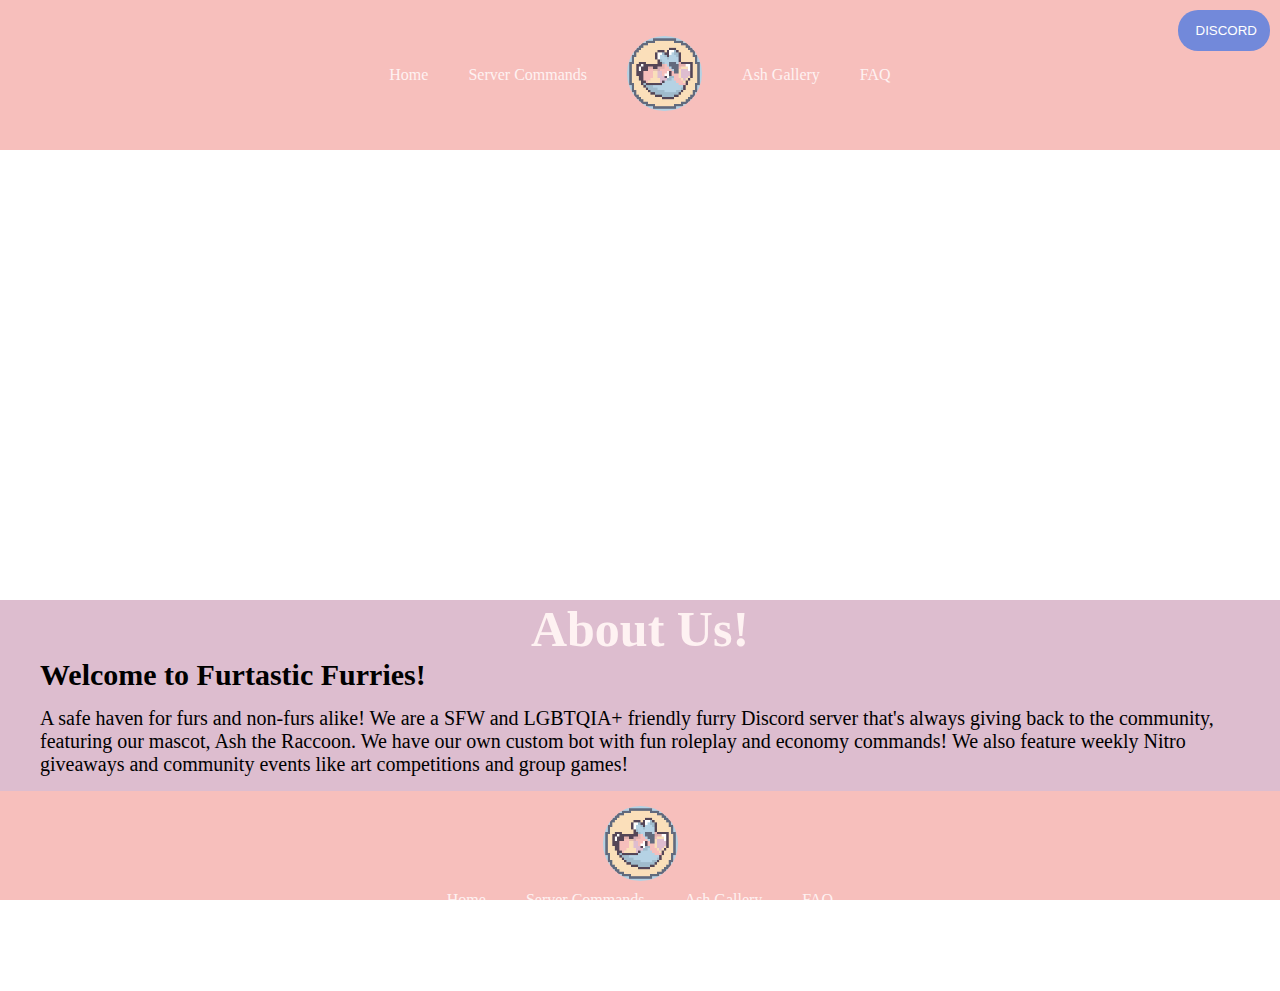
<file: html/index.html>
<!DOCTYPE html>
<html lang="en">

<head>
    <meta charset="UTF-8">
    <meta http-equiv="X-UA-Compatible" content="IE=edge">
    <meta name="viewport" content="width=device-width, initial-scale=1.0">
    <!--Stylesheets below here-->
    <link rel="stylesheet" href="../public/stylesheets/styles.css" />
    <link rel="stylesheet" href="../public/stylesheets/base.css" />
    <link rel="stylesheet" href="https://use.fontawesome.com/releases/v5.7.1/css/all.css"
        integrity="sha384-fnmOCqbTlWIlj8LyTjo7mOUStjsKC4pOpQbqyi7RrhN7udi9RwhKkMHpvLbHG9Sr" crossorigin="anonymous" />
    <!--Bootstrap below here-->
    <!-- <link rel="stylesheet" href="https://stackpath.bootstrapcdn.com/bootstrap/4.5.2/css/bootstrap.min.css"
        integrity="sha384-JcKb8q3iqJ61gNV9KGb8thSsNjpSL0n8PARn9HuZOnIxN0hoP+VmmDGMN5t9UJ0Z" crossorigin="anonymous">
    <link rel="stylesheet" href="https://stackpath.bootstrapcdn.com/bootstrap/4.5.2/css/bootstrap.min.css"
        integrity="sha384-JcKb8q3iqJ61gNV9KGb8thSsNjpSL0n8PARn9HuZOnIxN0hoP+VmmDGMN5t9UJ0Z" crossorigin="anonymous">
    <script defer src="https://code.jquery.com/jquery-3.5.1.slim.min.js"
        integrity="sha384-DfXdz2htPH0lsSSs5nCTpuj/zy4C+OGpamoFVy38MVBnE+IbbVYUew+OrCXaRkfj"
        crossorigin="anonymous"></script>
    <script defer src="https://cdn.jsdelivr.net/npm/popper.js@1.16.1/dist/umd/popper.min.js"
        integrity="sha384-9/reFTGAW83EW2RDu2S0VKaIzap3H66lZH81PoYlFhbGU+6BZp6G7niu735Sk7lN"
        crossorigin="anonymous"></script>
    <script defer src="https://stackpath.bootstrapcdn.com/bootstrap/4.5.2/js/bootstrap.min.js"
        integrity="sha384-B4gt1jrGC7Jh4AgTPSdUtOBvfO8shuf57BaghqFfPlYxofvL8/KUEfYiJOMMV+rV"
        crossorigin="anonymous"></script> -->
    <title>Furtastic Furries</title>
    <style>

    </style>
</head>

<body>
    <div class="page-wrapper">
        <div class="navbar">
            <div class="navbar-link">
                <a href="index.html">
                    Home
                </a>
            </div>
            <div class="navbar-link">
                <a href="commands.html">
                    Server Commands
                </a>
            </div>
            <div class="navbar-link">
                <img src="../src/images/ash1.png" />
            </div>
            <div class="navbar-link">
                <a href="gallery.html">
                    Ash Gallery
                </a>
            </div>
            <div class="navbar-link">
                <a href="faq.html">
                    FAQ
                </a>
            </div>
            <div class="discord-invite">
                <a href="https://discord.gg/P8j2rtMXyg">
                    <button>
                        <i class="fab fa-discord"></i>
                        DISCORD
                    </button>
                </a>
            </div>
        </div>
        <div class="parallax-wrapper"></div>
        <div class="page-content-wrapper">
            <h1>About Us!</h1>
            <p><span class="heading">Welcome to Furtastic Furries!</span></p><p>A safe haven for furs and non-furs alike! 

                We are a SFW and LGBTQIA+ friendly furry Discord server that's always giving back to the community, featuring our mascot, Ash the Raccoon. We have our own custom bot with fun roleplay and economy commands! We also feature weekly Nitro giveaways and community events like art competitions and group games! </p>
        </div>
        <div class="footer">
            <div class="logo">
                <img src="../src/images/ash1.png" />
            </div>
            <div class="nav-link">
                <div class="footer-link">
                    <a href="index.html">
                        Home
                    </a>
                </div>
                <div class="footer-link">
                    <a href="commands.html">
                        Server Commands
                    </a>
                </div>
                <div class="footer-link">
                    <a href="gallery.html">
                        Ash Gallery
                    </a>
                </div>
                <div class="footer-link">
                    <a href="faq.html">
                        FAQ
                    </a>
                </div>
            </div>
            <div class="hooks">
                <div class="web-hook">
                    <a href="https://twitter.com/furtastcfurries">
                        <i class="fab fa-twitter"></i>
                    </a>
                </div>
                <!-- <div class="web-hook">
                    <a href="https://forms.gle/kf6bovzWEHYND5EbA">
                        <i class="fas fa-file-alt"></i>
                    </a>
                </div> -->
                <div class="web-hook">
                    <a href="https://disboard.org/server/704787642415579207">
                        <i class="fab fa-discord"></i>
                    </a>
                </div>
                <div class="web-hook">
                    <a href="https://discord.me/furtasticfurries">
                        <i class="fas fa-robot"></i>
                    </a>
                </div>
            </div>
        </div>
    </div>
</body>

</html>
</file>
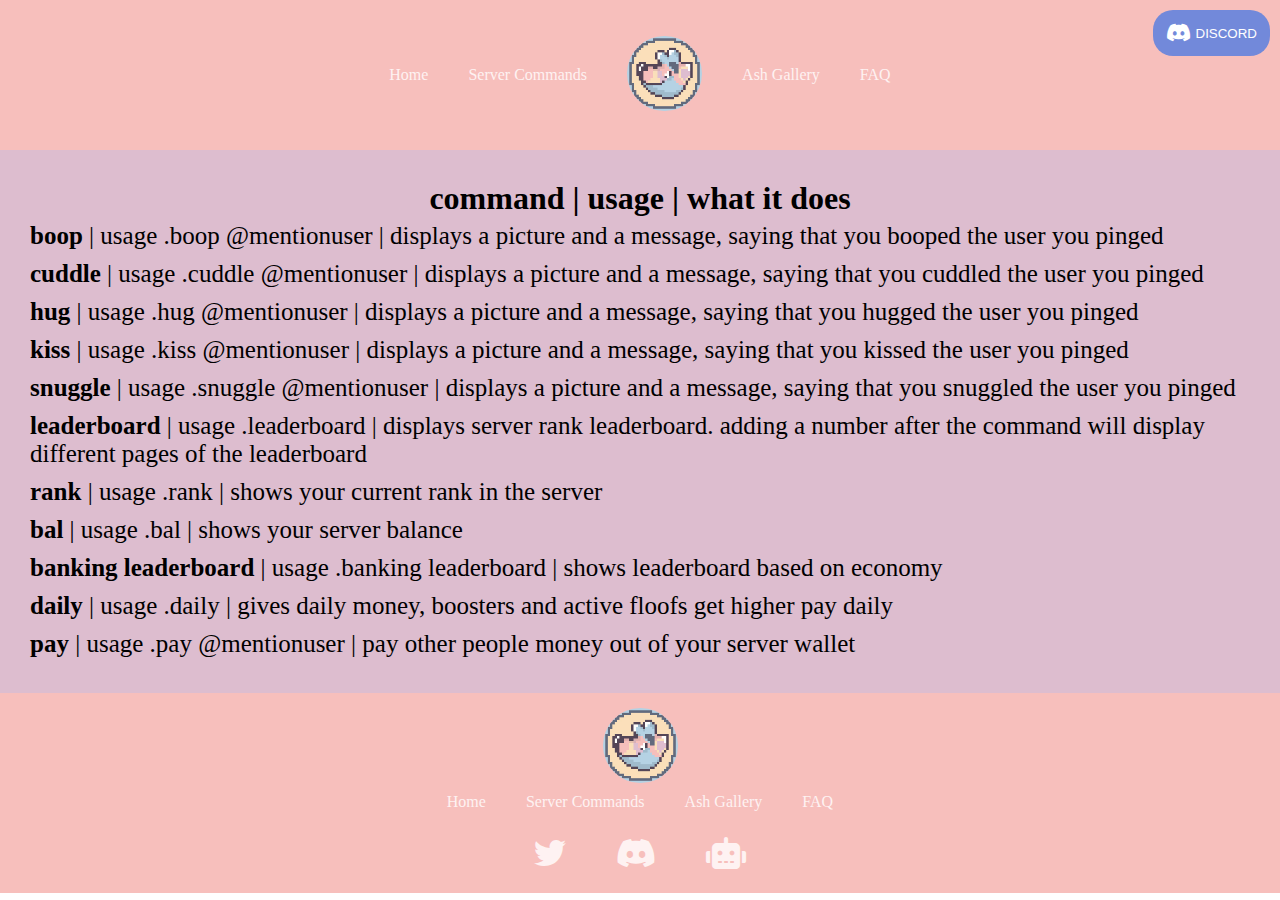
<file: html/commands.html>
<!DOCTYPE html>
<html lang="en">

<head>
    <meta charset="UTF-8">
    <meta http-equiv="X-UA-Compatible" content="IE=edge">
    <meta name="viewport" content="width=device-width, initial-scale=1.0">
    <link rel="stylesheet" href="../public/stylesheets/styles.css" />
    <link rel="stylesheet" href="https://use.fontawesome.com/releases/v5.7.1/css/all.css" />
    <title>Commands</title>
</head>

<body>
    <div class="page-wrapper">
        <div class="navbar">
            <div class="navbar-link">
                <a href="index.html">
                    Home
                </a>
            </div>
            <div class="navbar-link">
                <a href="commands.html">
                    Server Commands
                </a>
            </div>
            <div class="navbar-link">
                <img src="../src/images/ash1.png" />
            </div>
            <div class="navbar-link">
                <a href="gallery.html">
                    Ash Gallery
                </a>
            </div>
            <div class="navbar-link">
                <a href="faq.html">
                    FAQ
                </a>
            </div>
            <div class="discord-invite">
                <a href="https://discord.gg/P8j2rtMXyg">
                    <button>
                        <i class="fab fa-discord"></i>
                        DISCORD
                    </button>
                </a>
            </div>
        </div>
        <div class="commands-content-wrapper">
            <!-- <table>
                <tr>
                    <th>command</th>
                    <th>usage</th>
                    <th>what it does</th>
                </tr>
                <tr>
                    <td>boop</td>
                    <td>.boop @mentionuser</td>
                    <td>displays a picture and a message, saying that you booped the user you
                        pinged</td>
                </tr>
                <tr>
                    <td>cuddle</td>
                    <td>.cuddle @mentionuser</td>
                    <td>displays a picture and a message, saying that you cuddled the user you pinged</td>
                </tr>
                <tr>
                    <td>hug</td>
                    <td>.hug @mentionuser</td>
                    <td>displays a picture and a message, saying that you hugged the user you pinged</td>
                </tr>
                <tr>
                    <td>kiss</td>
                    <td>.kiss @mentionuser</td>
                    <td>displays a picture and a message, saying that you kissed the user you pinged</td>
                </tr>
                <tr>
                    <td>snuggle</td>
                    <td>.snuggle @mentionuser</td>
                    <td>displays a picture and a message, saying that you snuggled the user you pinged</td>
                </tr>
                <tr>
                    <td>leaderboard</td>
                    <td>.leaderboard</td>
                    <td>displays server rank leaderboard. adding a number after the command will display different pages of the leaderboard</td>
                </tr>
                <tr>
                    <td>rank</td>
                    <td>.rank</td>
                    <td>shows your current rank in the server</td>
                </tr>
                <tr>
                    <td>bal</td>
                    <td>.bal</td>
                    <td>shows your server balance</td>
                </tr>
                <tr>
                    <td>banking leaderboard</td>
                    <td>.banking leaderboard</td>
                    <td>shows leaderboard based on economy</td>
                </tr>
                <tr>
                    <td>daily</td>
                    <td>.daily</td>
                    <td>gives daily money, boosters and active floofs get higher pay daily</td>
                </tr>
                <tr>
                    <td>pay</td>
                    <td>.pay @mentionuser</td>
                    <td>pay other people money out of your server wallet
                    </td>
                </tr>
            </table> -->
            <h1 class="center-page">command | usage | what it does</h1>

            <div class="center-wrapper">
            <p class="center-page"><span class="bold">boop</span> | usage .boop @mentionuser | displays a picture and a message, saying that you booped the user you
            pinged</p>
            <p class="center-page"><span class="bold">cuddle</span> | usage .cuddle @mentionuser | displays a picture and a message, saying that you cuddled the user you
            pinged</p>
            <p class="center-page"><span class="bold">hug</span> | usage .hug @mentionuser | displays a picture and a message, saying that you hugged the user you pinged</p>
            <p class="center-page"><span class="bold">kiss</span> | usage .kiss @mentionuser | displays a picture and a message, saying that you kissed the user you
            pinged</p>
            <p class="center-page"><span class="bold">snuggle</span> | usage .snuggle @mentionuser | displays a picture and a message, saying that you snuggled the user
            you pinged</p>
            <p class="center-page"><span class="bold">leaderboard</span> | usage .leaderboard | displays server rank leaderboard. adding a number after the command will
            display different pages of the leaderboard</p>
            <p class="center-page"><span class="bold">rank</span> | usage .rank | shows your current rank in the server</p>
            <p class="center-page"><span class="bold">bal</span> | usage .bal | shows your server balance</p>
            <p class="center-page"><span class="bold">banking leaderboard</span> | usage .banking leaderboard | shows leaderboard based on economy</p>
            <p class="center-page"><span class="bold">daily</span> | usage .daily | gives daily money, boosters and active floofs get higher pay daily</p>
            <p class="center-page"><span class="bold">pay</span> | usage .pay @mentionuser | pay other people money out of your server wallet</p>
        </div>
    </div>
    <div class="footer">
        <div class="logo">
            <img src="../src/images/ash1.png" />
        </div>
        <div class="nav-link">
            <div class="footer-link">
                <a href="index.html">
                    Home
                </a>
            </div>
            <div class="footer-link">
                <a href="commands.html">
                    Server Commands
                </a>
            </div>
            <div class="footer-link">
                <a href="gallery.html">
                    Ash Gallery
                </a>
            </div>
            <div class="footer-link">
                <a href="faq.html">
                    FAQ
                </a>
            </div>
        </div>
        <div class="hooks">
            <div class="web-hook">
                <a href="https://twitter.com/furtastcfurries">
                    <i class="fab fa-twitter"></i>
                </a>
            </div>
            <!-- <div class="web-hook">
                <a href="https://forms.gle/kf6bovzWEHYND5EbA">
                    <i class="fas fa-file-alt"></i>
                </a>
            </div> -->
            <div class="web-hook">
                <a href="https://disboard.org/server/704787642415579207">
                    <i class="fab fa-discord"></i>
                </a>
            </div>
            <div class="web-hook">
                <a href="https://discord.me/furtasticfurries">
                    <i class="fas fa-robot"></i>
                </a>
            </div>
        </div>
    </div>
    </div>
</body>

</html>
</file>
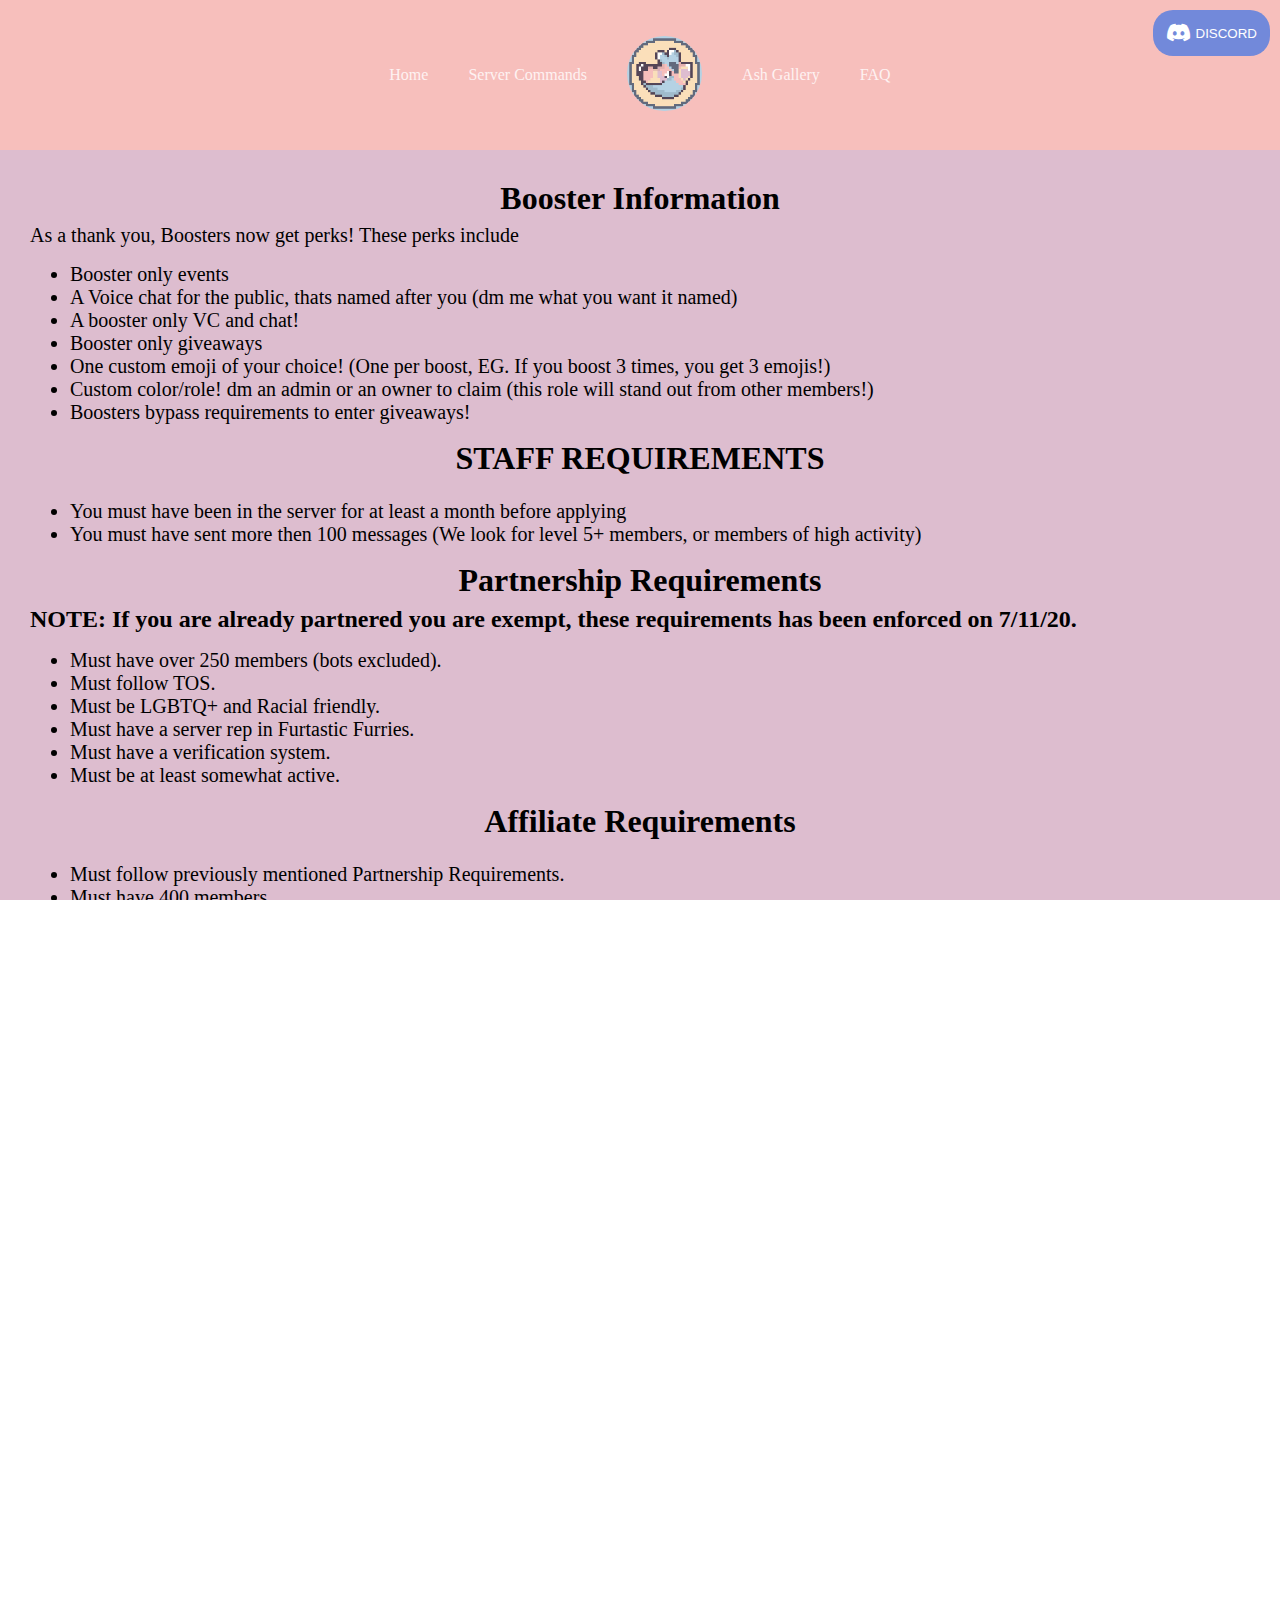
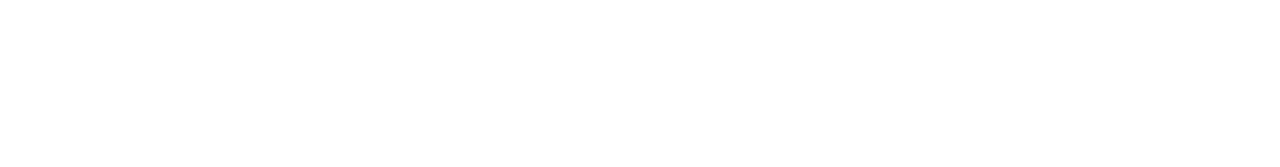
<file: html/faq.html>
<!DOCTYPE html>
<html lang="en">

<head>
    <meta charset="UTF-8">
    <meta http-equiv="X-UA-Compatible" content="IE=edge">
    <meta name="viewport" content="width=device-width, initial-scale=1.0">
    <link rel="stylesheet" href="../public/stylesheets/styles.css" />
    <link rel="stylesheet" href="https://use.fontawesome.com/releases/v5.7.1/css/all.css" />
    <title>Frequently Asked Questions</title>
</head>

<body>
    <div class="faq-page-wrapper">
        <div class="navbar">
            <div class="navbar-link">
                <a href="index.html">
                    Home
                </a>
            </div>
            <div class="navbar-link">
                <a href="commands.html">
                    Server Commands
                </a>
            </div>
            <div class="navbar-link">
                <img src="../src/images/ash1.png" />
            </div>
            <div class="navbar-link">
                <a href="gallery.html">
                    Ash Gallery
                </a>
            </div>
            <div class="navbar-link">
                <a href="faq.html">
                    FAQ
                </a>
            </div>
            <div class="discord-invite">
                <a href="https://discord.gg/P8j2rtMXyg">
                    <button>
                        <i class="fab fa-discord"></i>
                        DISCORD
                    </button>
                </a>
            </div>
        </div>
        <div class="faq-page-content">
            <h1 class="center-page">Booster Information</h1>

            <p>As a thank you, Boosters now get perks! These perks include</p>
            <ul>
                <li>Booster only events</li>
                <li>A Voice chat for the public, thats named after you (dm me what you want it named)</li>
                <li>A booster only VC and chat!</li>
                <li>Booster only giveaways</li>
                <li>One custom emoji of your choice! (One per boost, EG. If you boost 3 times, you get 3 emojis!)</li>
                <li>Custom color/role! dm an admin or an owner to claim (this role will stand out from other members!)
                </li>
                <li>Boosters bypass requirements to enter giveaways!</li>
            </ul>
            <!-- - Booster only events
            - A Voice chat for the public, thats named after you (dm me what you want it named)
            - A booster only VC and chat!
            - Booster only giveaways
            - One custom emoji of your choice! (One per boost, EG. If you boost 3 times, you get 3 emojis!)
            - Custom color/role! dm an admin or an owner to claim (this role will stand out from other members!)
            - Boosters bypass requirements to enter giveaways! -->


            <h1 class="center-page">STAFF REQUIREMENTS</h1>
            <ul>
                <li>You must have been in the server for at least a month before applying</li>
                <li>You must have sent more then 100 messages (We look for level 5+ members, or members of high
                    activity)</li>
            </ul>
            <!-- - You must have been in the server for at least a month before applying
            - You must have sent more then 100 messages (We look for level 5+ members, or members of high activity) -->


            <h1 class="center-page">Partnership Requirements</h1>

            <h2>NOTE: If you are already partnered you are exempt, these requirements has been enforced on 7/11/20.</h2>
            <ul>
                <li>Must have over 250 members (bots excluded).</li>
                <li>Must follow TOS.</li>
                <li>Must be LGBTQ+ and Racial friendly.</li>
                <li>Must have a server rep in Furtastic Furries.</li>
                <li>Must have a verification system.</li>
                <li>Must be at least somewhat active.</li>
            </ul>
            <!-- - Must have over 250 members (bots excluded).
            - Must follow TOS.
            - Must be LGBTQ+ and Racial friendly.
            - Must have a server rep in Furtastic Furries.
            - Must have a verification system.
            - Must be at least somewhat active. -->


            <h1 class="center-page">Affiliate Requirements</h1>

            <ul>
                <li>Must follow previously mentioned Partnership Requirements.</li>
                <li>Must have 400 members.</li>
                <li>Must have a non-toxic community.</li>
            </ul>

            <!-- - Must follow previously mentioned Partnership Requirements.
            - Must have 400 members.
            - Must have a non-toxic community -->


            <h1 class="center-page">Other FAQ</h1>

            <p>Q1: How do I invite someone?</p>
            <p>A1: You can send them the server info link from Disboard or any website that we advertise our server on.
            </p>
            <br>
            <p>Q2: Where can I apply for a partnership?</p>
            <p>A2: Message either of the server owners with
                info about your server. Please do not bother other staff, you will be directed to the owners. Partners
                get
                special access to our partnership chat!</p>
            <br>
            <p>Q3: How do I get Verified Artist role?</p>
            <p>A3: You can message a staff member with proof that you are an artist that either does commissions or some
                type of art trade. Verified Artists can post their commission sheets in #commissions and can video live
                stream in the Art Live Stream voice channel.</p>
            <br>
            <p>Q4: Where can I review the server?</p>
            <p>A4: You can review us on Disboard and top.gg!</p>
            <ul>
                <li>Disboard : https://disboard.org/server/704787642415579207</li>
                <li>top.gg : https://top.gg/servers/704787642415579207</li>
            </ul>
            <br>
            <p>Q5: What does "FAQ" stand for?</p>
            <p>A5: Frequently Asked Questions.</p>
            <br>
            <p>Q6: Do we have any other social media?</p>
            <p>A6: Yes! We have a twitter!</p>
            <ul>
                <li>https://twitter.com/furtastcfurries</li>
            </ul>
        </div>
        <div class="footer">
            <div class="logo">
                <img src="../src/images/ash1.png" />
            </div>
            <div class="nav-link">
                <div class="footer-link">
                    <a href="index.html">
                        Home
                    </a>
                </div>
                <div class="footer-link">
                    <a href="commands.html">
                        Server Commands
                    </a>
                </div>
                <div class="footer-link">
                    <a href="gallery.html">
                        Ash Gallery
                    </a>
                </div>
                <div class="footer-link">
                    <a href="faq.html">
                        FAQ
                    </a>
                </div>
            </div>
            <div class="hooks">
                <div class="web-hook">
                    <a href="https://twitter.com/furtastcfurries">
                        <i class="fab fa-twitter"></i>
                    </a>
                </div>
                <!-- <div class="web-hook">
                <a href="https://forms.gle/kf6bovzWEHYND5EbA">
                    <i class="fas fa-file-alt"></i>
                </a>
            </div> -->
                <div class="web-hook">
                    <a href="https://disboard.org/server/704787642415579207">
                        <i class="fab fa-discord"></i>
                    </a>
                </div>
                <div class="web-hook">
                    <a href="https://discord.me/furtasticfurries">
                        <i class="fas fa-robot"></i>
                    </a>
                </div>
            </div>
        </div>
    </div>
</body>

</html>
</file>
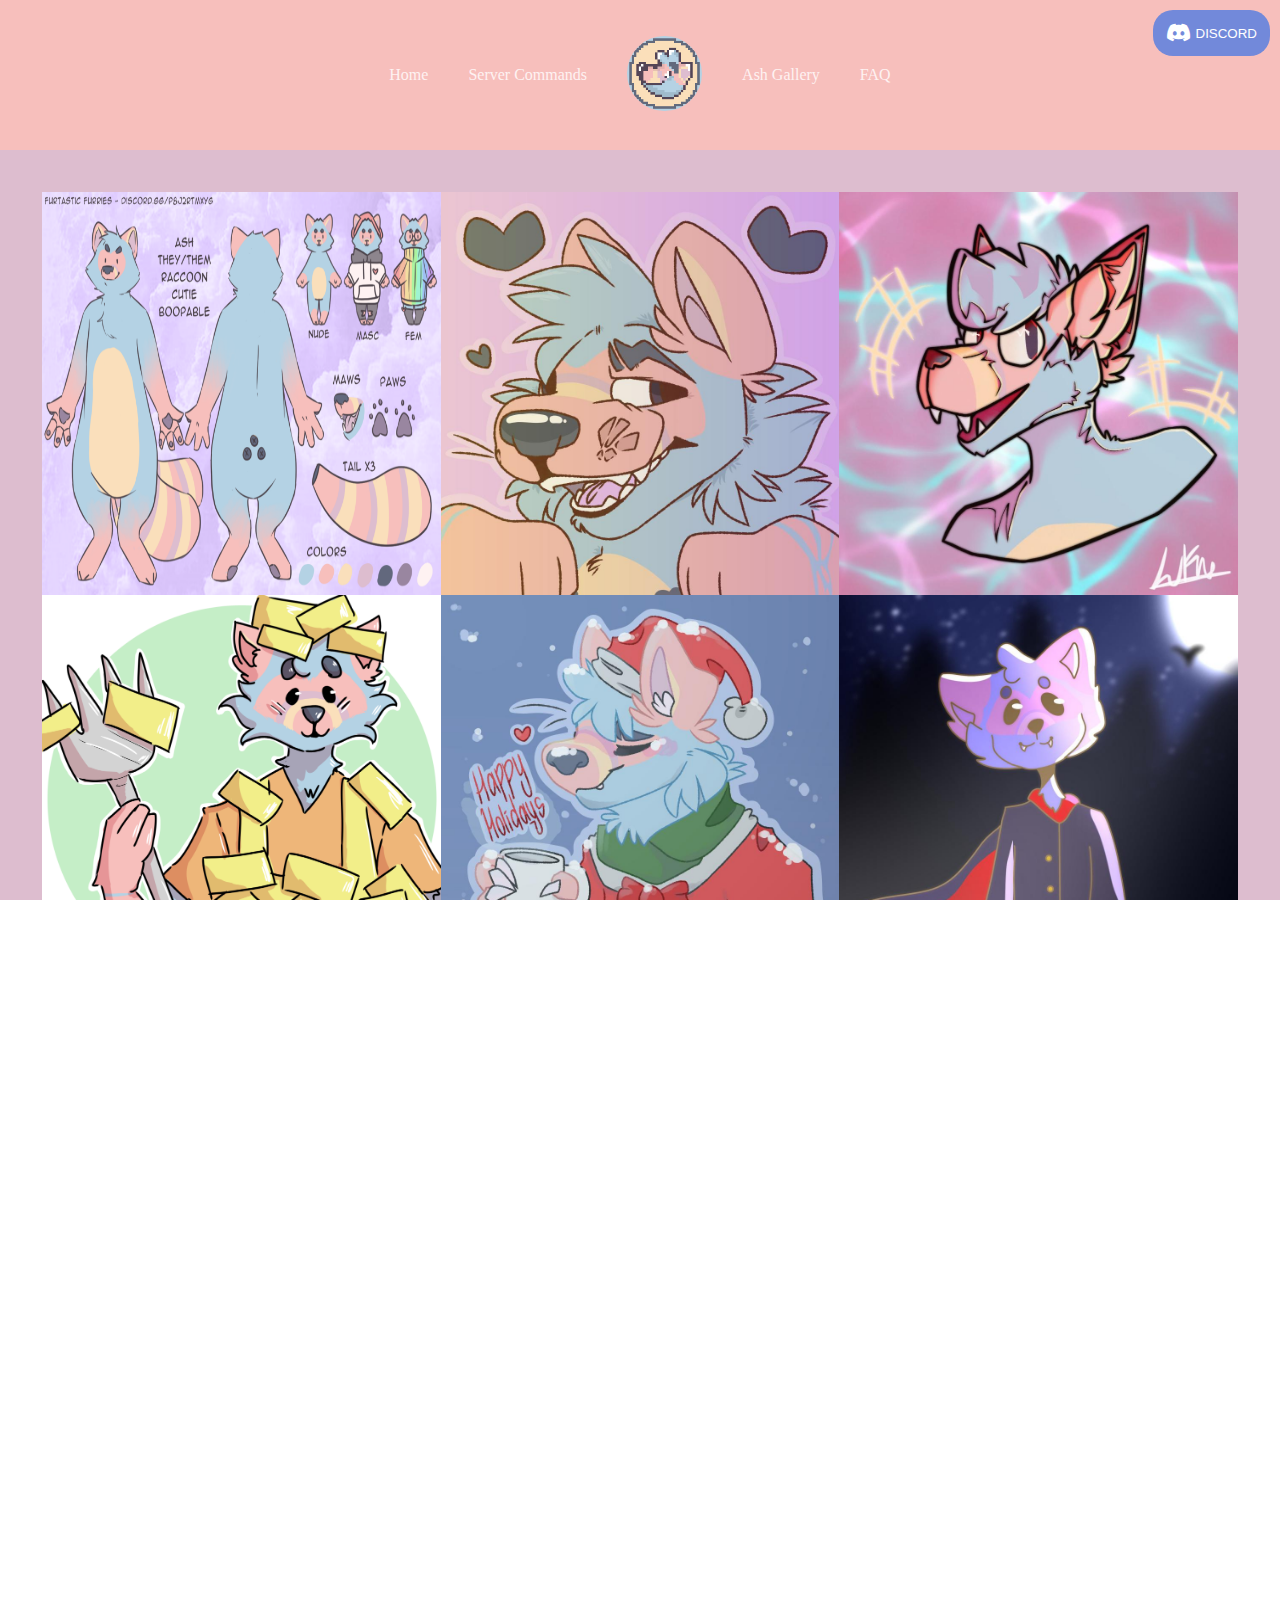
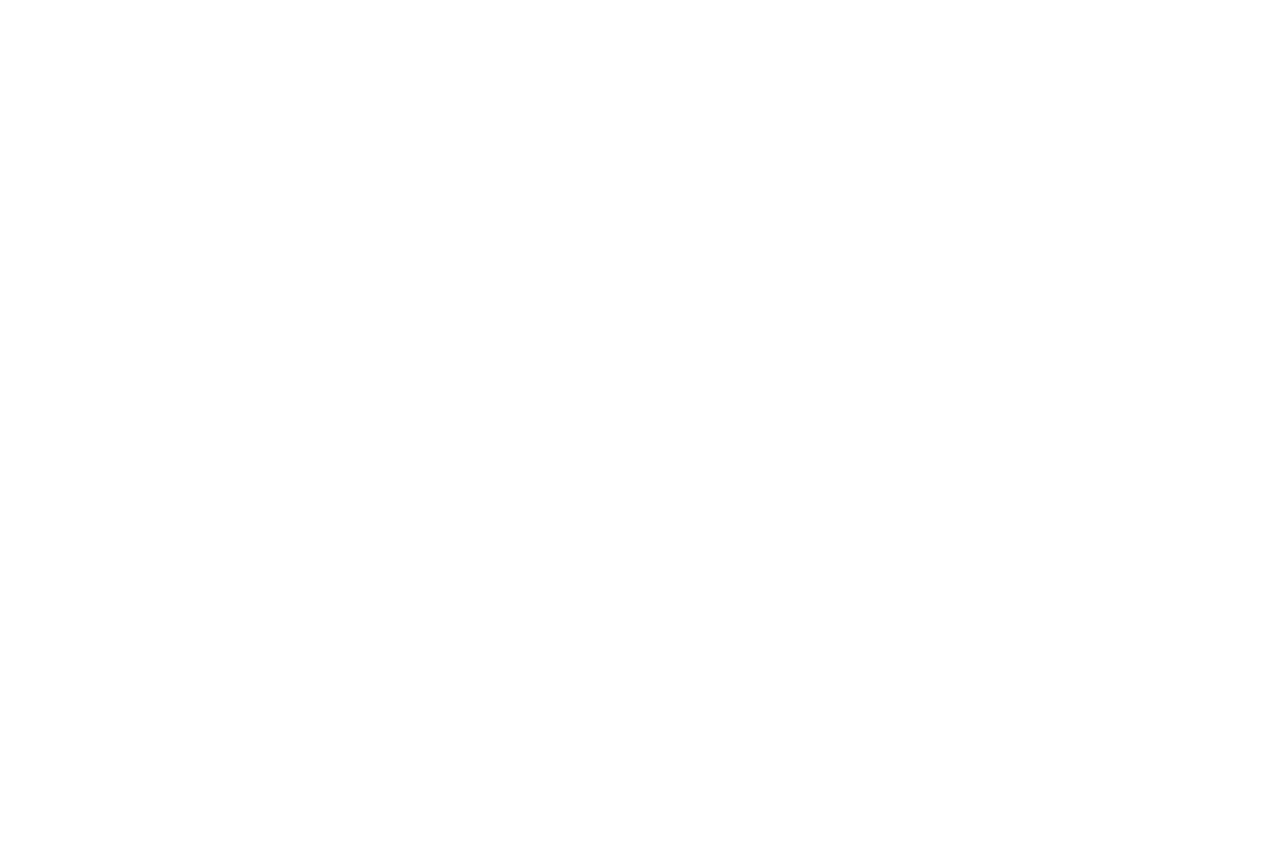
<file: html/gallery.html>
<!DOCTYPE html>
<html lang="en">

<head>
    <meta charset="UTF-8">
    <meta http-equiv="X-UA-Compatible" content="IE=edge">
    <meta name="viewport" content="width=device-width, initial-scale=1.0">
    <link rel="stylesheet" href="../public/stylesheets/styles.css" />
    <link rel="stylesheet" href="https://use.fontawesome.com/releases/v5.7.1/css/all.css" />
    <title>Gallery</title>
</head>

<body>
    <div class="page-wrapper">
        <div class="navbar">
            <div class="navbar-link">
                <a href="index.html">
                    Home
                </a>
            </div>
            <div class="navbar-link">
                <a href="commands.html">
                    Server Commands
                </a>
            </div>
            <div class="navbar-link">
                <img src="../src/images/ash1.png" />
            </div>
            <div class="navbar-link">
                <a href="gallery.html">
                    Ash Gallery
                </a>
            </div>
            <div class="navbar-link">
                <a href="faq.html">
                    FAQ
                </a>
            </div>
            <div class="discord-invite">
                <a href="https://discord.gg/P8j2rtMXyg">
                    <button>
                        <i class="fab fa-discord"></i>
                        DISCORD
                    </button>
                </a>
            </div>
        </div>

        <div class="gallery-content-wrapper">
            <div class="img-wrapper">
                <img class="image" src="../src/images/ash15.png" />
            </div>
            <div class="img-wrapper">
                <img class="image" src="../src/images/ash2.jpeg" />
            </div>
            <div class="img-wrapper">
                <img class="image" src="../src/images/ash3.jpeg" />
            </div>
            <div class="img-wrapper">
                <img class="image" src="../src/images/ash4.png" />
            </div>
            <div class="img-wrapper">
                <img class="image" src="../src/images/ash5.jpeg" />
            </div>
            <div class="img-wrapper">
                <img class="image" src="../src/images/ash6.jpeg" />
            </div>
            <div class="img-wrapper">
                <img class="image" src="../src/images/ash7.jpeg" />
            </div>
            <div class="img-wrapper">
                <img class="image" src="../src/images/ash8.png" />
            </div>
            <div class="img-wrapper">
                <img class="image" src="../src/images/ash9.png" />
            </div>
            <div class="img-wrapper">
                <img class="image" src="../src/images/ash10.jpeg" />
            </div>
            <div class="img-wrapper">
                <img class="image" src="../src/images/ash11.png" />
            </div>
            <div class="img-wrapper">
                <img class="image" src="../src/images/ash12.png" />
            </div>
            <div class="img-wrapper">
                <img class="image" src="../src/images/ash13.png" />
            </div>
            <div class="img-wrapper">
                <img class="image" src="../src/images/ash14.jpeg" />
            </div>
            <div class="img-wrapper">
                <img class="image" src="../src/images/ash1.png" />
            </div>
        </div>

        <div class="footer">
            <div class="logo">
                <img src="../src/images/ash1.png" />
            </div>
            <div class="nav-link">
                <div class="footer-link">
                    <a href="index.html">
                        Home
                    </a>
                </div>
                <div class="footer-link">
                    <a href="commands.html">
                        Server Commands
                    </a>
                </div>
                <div class="footer-link">
                    <a href="gallery.html">
                        Ash Gallery
                    </a>
                </div>
                <div class="footer-link">
                    <a href="faq.html">
                        FAQ
                    </a>
                </div>
            </div>
            <div class="hooks">
                <div class="web-hook">
                    <a href="https://twitter.com/furtastcfurries">
                        <i class="fab fa-twitter"></i>
                    </a>
                </div>
                <!-- <div class="web-hook">
                <a href="https://forms.gle/kf6bovzWEHYND5EbA">
                    <i class="fas fa-file-alt"></i>
                </a>
            </div> -->
                <div class="web-hook">
                    <a href="https://disboard.org/server/704787642415579207">
                        <i class="fab fa-discord"></i>
                    </a>
                </div>
                <div class="web-hook">
                    <a href="https://discord.me/furtasticfurries">
                        <i class="fas fa-robot"></i>
                    </a>
                </div>
            </div>
        </div>
    </div>
</body>

</html>
</file>
<file: public/stylesheets/styles.css>
html {
  overflow: hidden;
  height: 100%;
}

body {
  margin: 0px;
  padding: 0px;
  height: 100%;
  overflow: auto;
}

p, h1, h2, h3, h4, h5, h6, h7, h8 {
  margin: 0;
  padding: 0;
}

.parallax-wrapper {
  background-image: url("https://media.discordapp.net/attachments/557015926705356800/865072329968189480/image5.png");
  padding: 100px;
  height: 250px;
  background-attachment: fixed;
  background-position: center;
  background-repeat: no-repeat;
  background-size: cover;
}

.navbar {
  height: 150px;
  margin: 0px;
  padding: 0px;
  background-color: #f7bfbc;
  display: flex;
  justify-content: center;
  align-items: center;
}
.navbar .navbar-link {
  padding: 0px 20px;
}
.navbar .navbar-link img {
  border-radius: 50%;
  height: 75px;
  width: 75px;
}
.navbar .navbar-link a {
  text-decoration: none;
  color: #fef2f2;
}

.discord-invite {
  position: absolute;
  top: 10px;
  right: 10px;
}
.discord-invite a {
  text-decoration: none;
}
.discord-invite a button {
  font-family: discord, sans-serif;
  padding: 13px;
  border: none;
  border-radius: 20px;
  color: white;
  background-color: #7289da;
  display: flex;
  justify-content: center;
  align-items: center;
  cursor: pointer;
}
@font-face {
  .discord-invite a button {
    font-family: discord;
    src: url("https://www.myfonts.com/fonts/font-fabric/uni-sans/");
  }
}
.discord-invite a button i {
  font-size: 20px;
  padding-right: 5px;
}

.page-wrapper {
  height: 100%;
  width: 100vw;
}
.page-wrapper .page-content-wrapper {
  background-color: #ddbdcf;
}
.page-wrapper .page-content-wrapper p {
  padding: 0px 40px;
  margin: 0px;
  font-size: 20px;
  padding-bottom: 15px;
  color: black;
}
.page-wrapper .page-content-wrapper p .heading {
  font-size: 30px;
  font-weight: 900;
}
.page-wrapper .page-content-wrapper h1 {
  display: flex;
  justify-content: center;
  font-size: 50px;
  color: #fef2f2;
}

.footer {
  height: 200px;
  width: 100%;
  background-color: #f7bfbc;
}
.footer .logo {
  display: flex;
  justify-content: center;
  padding-top: 15px;
  padding-bottom: 10px;
}
.footer .logo img {
  border-radius: 50%;
  height: 75px;
  width: 75px;
}
.footer a {
  text-decoration: none;
  color: #fef2f2;
}
.footer .nav-link {
  display: flex;
  justify-content: center;
}
.footer .nav-link .footer-link {
  padding: 0px 20px;
}
.footer .hooks {
  display: flex;
  justify-content: center;
}
.footer .hooks .web-hook {
  padding: 0px 25px;
  padding-top: 25px;
  color: #fef2f2;
  font-size: 2rem;
}

.gallery-content-wrapper {
  display: grid;
  grid-template-columns: 1fr 1fr 1fr;
  padding: 42px;
  background-color: #ddbdcf;
}

.image {
  width: 100%;
  height: 100%;
}

.commands-content-wrapper {
  padding: 30px;
  background-color: #ddbdcf;
}
.commands-content-wrapper h1 {
  display: flex;
  justify-content: center;
}
.commands-content-wrapper .center-wrapper .center-page {
  padding: 5px 0px;
  font-size: 25px;
}
.commands-content-wrapper .center-wrapper .center-page .bold {
  font-weight: bolder;
}

.faq-page-wrapper .faq-page-content {
  padding: 30px;
  background-color: #ddbdcf;
}
.faq-page-wrapper .faq-page-content .center-page {
  display: flex;
  justify-content: center;
  padding-bottom: 7px;
}
.faq-page-wrapper .faq-page-content .list {
  padding-left: none;
}
.faq-page-wrapper .faq-page-content p {
  font-size: 20px;
}
.faq-page-wrapper .faq-page-content li {
  font-size: 20px;
}

@media (max-width: 615px) {
  .page-wrapper .navbar {
    flex-direction: column;
    height: 250px;
  }
  .page-wrapper .navbar .navbar-link {
    margin-top: 5px;
    margin-bottom: 5px;
  }
  .page-wrapper .page-content-wrapper p {
    padding: 10px;
  }
  .page-wrapper .footer {
    height: 300px;
  }
  .page-wrapper .footer .nav-link {
    display: flex;
    justify-content: center;
    flex-direction: column;
    align-items: center;
  }
  .page-wrapper .footer .nav-link .footer-link {
    margin-top: 5px;
    margin-bottom: 5px;
  }

  .gallery-content-wrapper {
    display: grid;
    grid-template-columns: 1fr;
    padding: 24px;
    background-color: #ddbdcf;
  }

  .image {
    width: 100%;
    height: 100%;
  }
}

/*# sourceMappingURL=styles.css.map */
</file>
<file: public/stylesheets/base.css>
html {
  overflow: hidden;
  height: 100%;
}

body {
  margin: 0px;
  padding: 0px;
  height: 100%;
  overflow: auto;
}

p, h1, h2, h3, h4, h5, h6, h7, h8 {
  margin: 0;
  padding: 0;
}

/*# sourceMappingURL=base.css.map */
</file>
